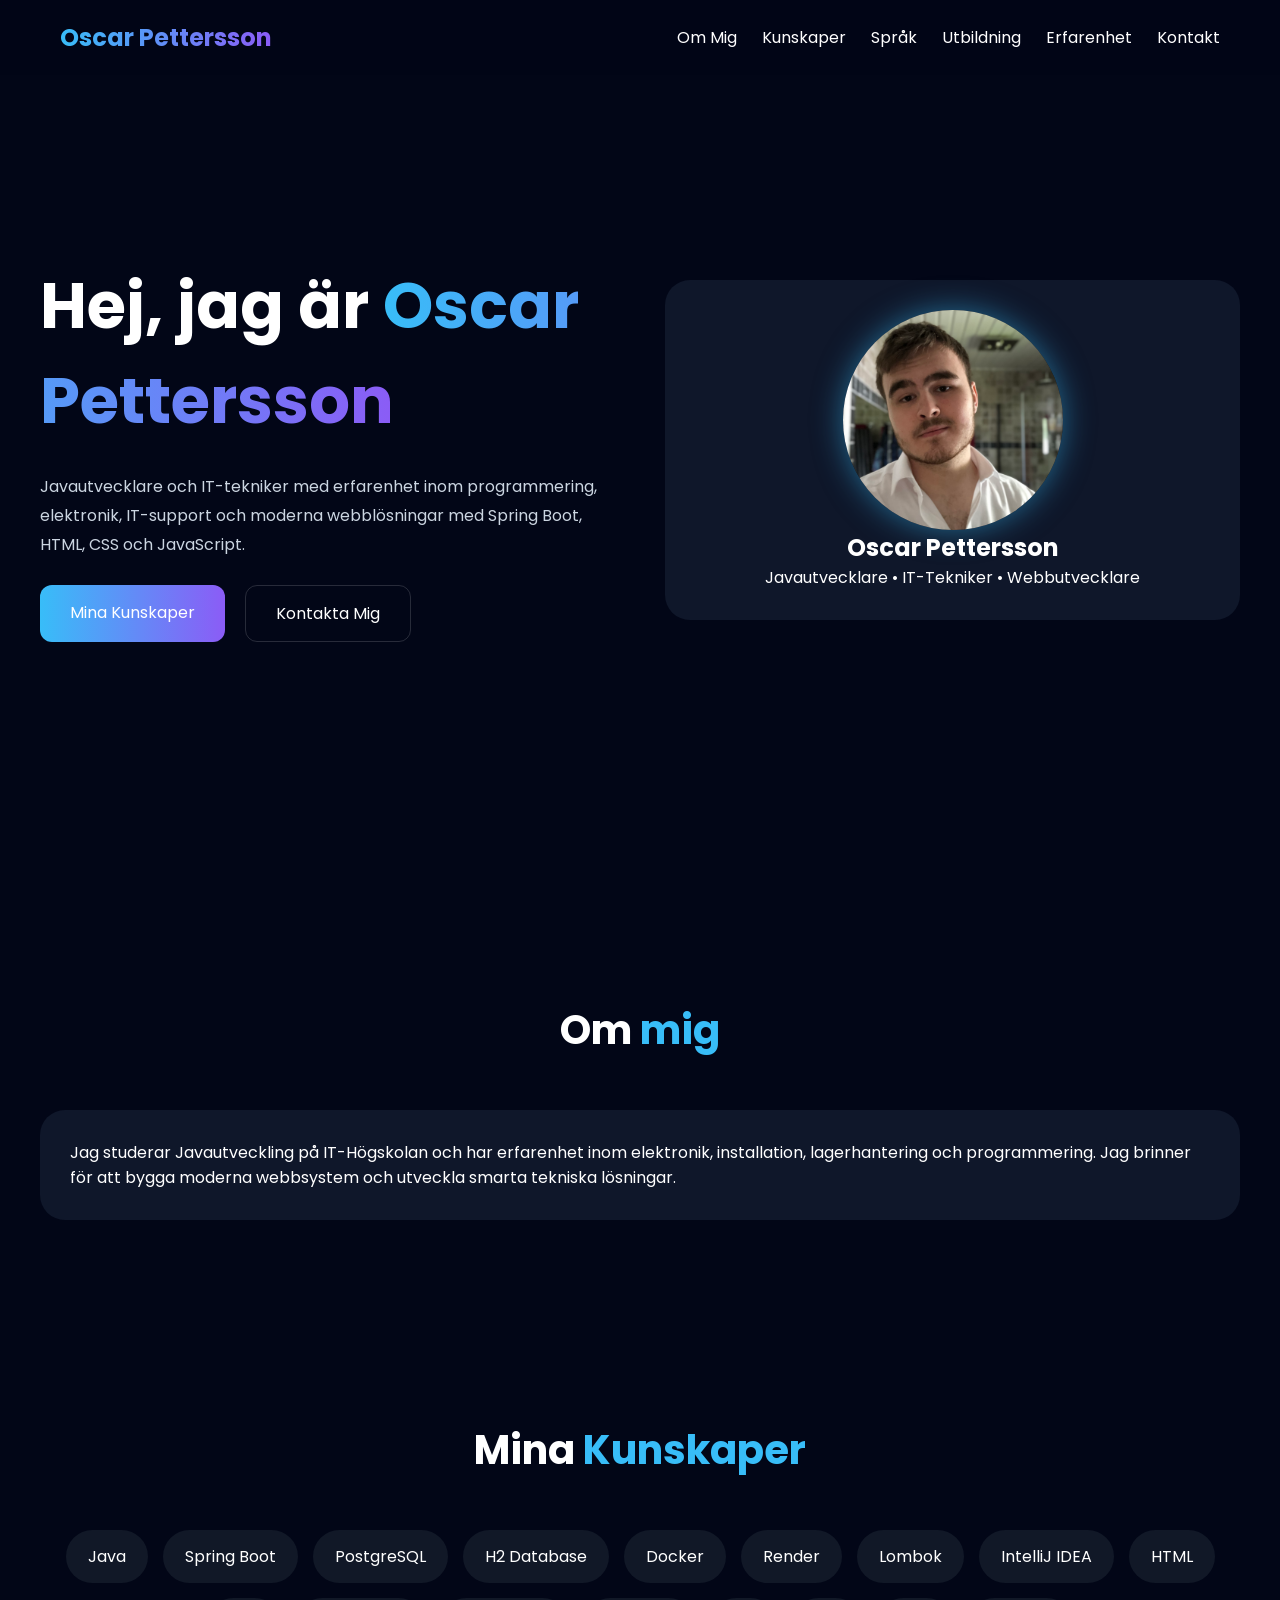
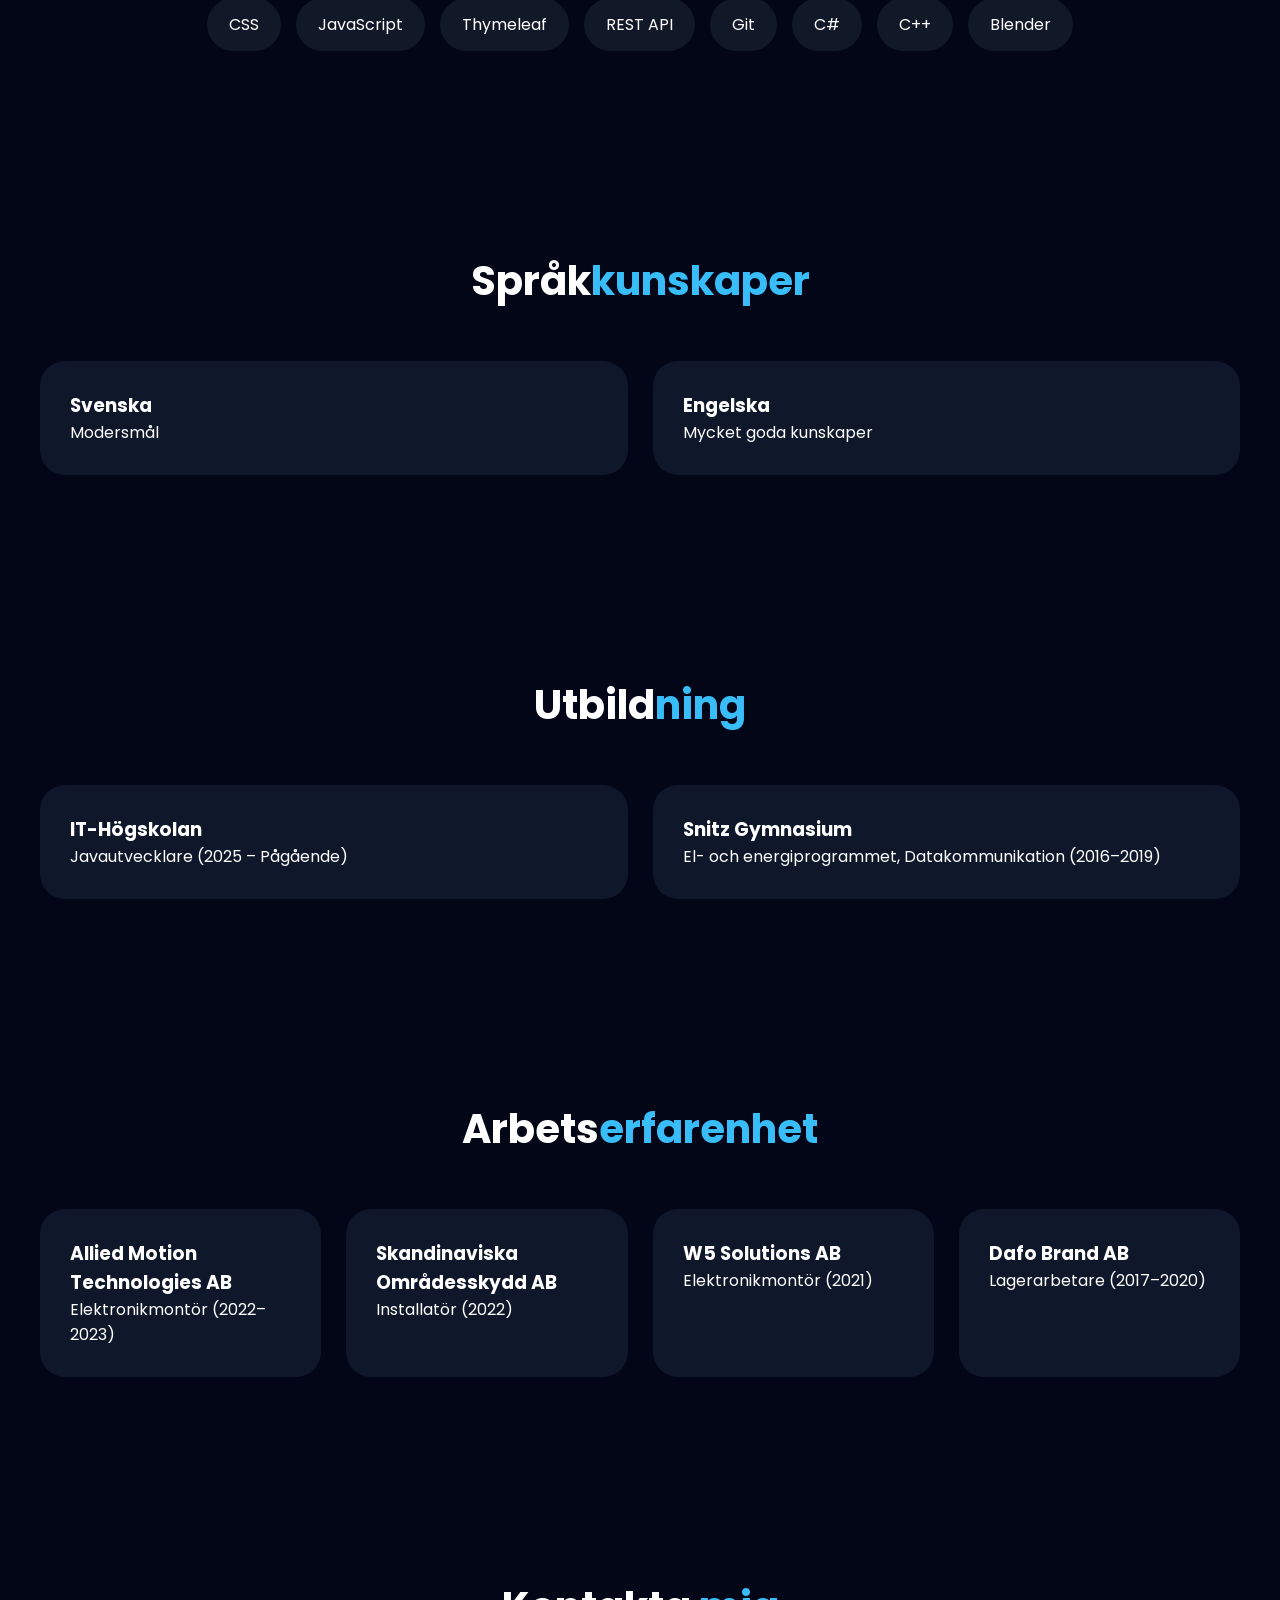
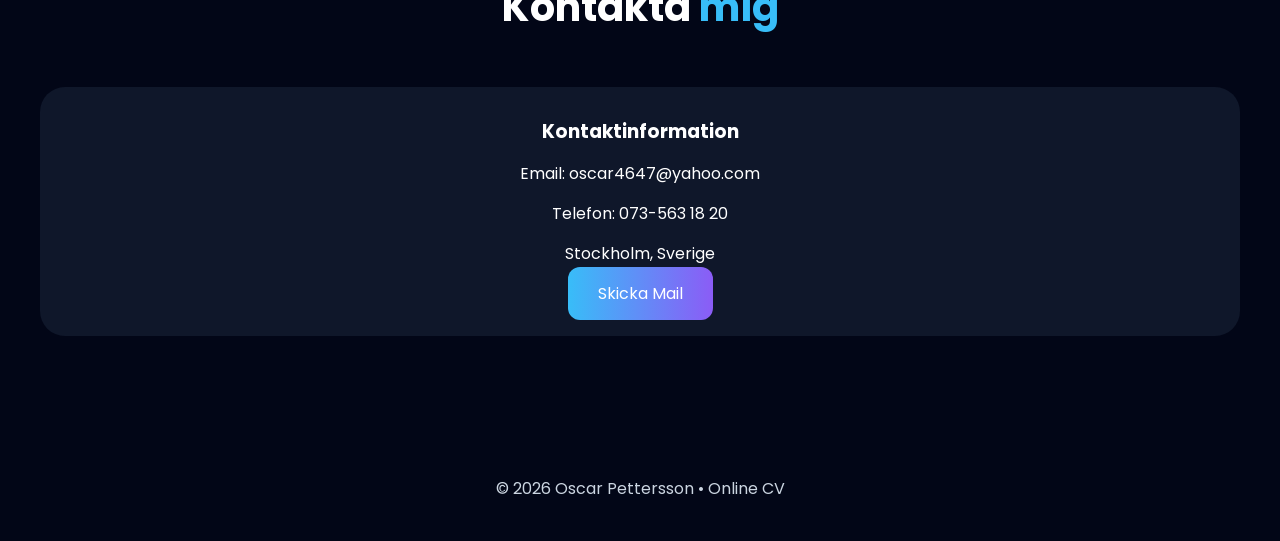
<file: index.html>
<!DOCTYPE html>
<html lang="sv">
<head>
    <meta charset="UTF-8">
    <meta name="viewport" content="width=device-width, initial-scale=1.0">
    <title>Oscar Pettersson | Online CV</title>

    <link href="https://fonts.googleapis.com/css2?family=Poppins:wght@300;400;500;600;700&display=swap"
          rel="stylesheet">
    <link rel="stylesheet" href="css/style.css">
</head>
<body>

<nav>
    <div class="nav-container">
        <div class="logo">Oscar Pettersson</div>

        <ul>
            <li><a href="#about">Om Mig</a></li>
            <li><a href="#skills">Kunskaper</a></li>
            <li><a href="#languages">Språk</a></li>
            <li><a href="#education">Utbildning</a></li>
            <li><a href="#experience">Erfarenhet</a></li>
            <li><a href="#contact">Kontakt</a></li>
        </ul>
    </div>
</nav>

<section class="hero">
    <div class="hero-container">

        <div class="hero-text hidden">
            <h1>Hej, jag är <span>Oscar Pettersson</span></h1>

            <p>
                Javautvecklare och IT-tekniker med erfarenhet inom programmering,
                elektronik, IT-support och moderna webblösningar med Spring Boot,
                HTML, CSS och JavaScript.
            </p>

            <div class="buttons">
                <a href="#skills" class="btn btn-primary">Mina Kunskaper</a>
                <a href="#contact" class="btn btn-secondary">Kontakta Mig</a>
            </div>
        </div>

        <div class="profile-card hidden">

            <div class="profile-img">
                <img src="images/ME.jpg" alt="Oscar Pettersson">
            </div>

            <h2>Oscar Pettersson</h2>

            <p>
                Javautvecklare • IT-Tekniker • Webbutvecklare
            </p>

        </div>

    </div>
</section>

<section id="about">
    <div class="container">

        <h2 class="section-title">Om <span>mig</span></h2>

        <div class="card hidden">
            <p>
                Jag studerar Javautveckling på IT-Högskolan och har erfarenhet
                inom elektronik, installation, lagerhantering och programmering.
                Jag brinner för att bygga moderna webbsystem och utveckla smarta tekniska lösningar.
            </p>
        </div>

    </div>
</section>

<section id="skills">
    <div class="container">

        <h2 class="section-title">Mina <span>Kunskaper</span></h2>

        <div class="skills hidden">
            <div class="skill">Java</div>
            <div class="skill">Spring Boot</div>
            <div class="skill">PostgreSQL</div>
            <div class="skill">H2 Database</div>
            <div class="skill">Docker</div>
            <div class="skill">Render</div>
            <div class="skill">Lombok</div>
            <div class="skill">IntelliJ IDEA</div>
            <div class="skill">HTML</div>
            <div class="skill">CSS</div>
            <div class="skill">JavaScript</div>
            <div class="skill">Thymeleaf</div>
            <div class="skill">REST API</div>
            <div class="skill">Git</div>
            <div class="skill">C#</div>
            <div class="skill">C++</div>
            <div class="skill">Blender</div>
        </div>

    </div>
</section>

<section id="languages">
    <div class="container">

        <h2 class="section-title">Språk<span>kunskaper</span></h2>

        <div class="grid">

            <div class="card hidden">
                <h3>Svenska</h3>
                <p>Modersmål</p>
            </div>

            <div class="card hidden">
                <h3>Engelska</h3>
                <p>Mycket goda kunskaper</p>
            </div>

        </div>

    </div>
</section>

<section id="education">
    <div class="container">

        <h2 class="section-title">Utbild<span>ning</span></h2>

        <div class="grid">

            <div class="card hidden">
                <h3>IT-Högskolan</h3>
                <p>Javautvecklare (2025 – Pågående)</p>
            </div>

            <div class="card hidden">
                <h3>Snitz Gymnasium</h3>
                <p>El- och energiprogrammet, Datakommunikation (2016–2019)</p>
            </div>

        </div>

    </div>
</section>

<section id="experience">
    <div class="container">

        <h2 class="section-title">Arbets<span>erfarenhet</span></h2>

        <div class="grid">

            <div class="card hidden">
                <h3>Allied Motion Technologies AB</h3>
                <p>Elektronikmontör (2022–2023)</p>
            </div>

            <div class="card hidden">
                <h3>Skandinaviska Områdesskydd AB</h3>
                <p>Installatör (2022)</p>
            </div>

            <div class="card hidden">
                <h3>W5 Solutions AB</h3>
                <p>Elektronikmontör (2021)</p>
            </div>

            <div class="card hidden">
                <h3>Dafo Brand AB</h3>
                <p>Lagerarbetare (2017–2020)</p>
            </div>

        </div>

    </div>
</section>

<section id="contact">
    <div class="container">

        <h2 class="section-title">Kontakta <span>mig</span></h2>

        <div class="contact hidden">

            <h3>Kontaktinformation</h3>

            <p>Email: oscar4647@yahoo.com</p>
            <p>Telefon: 073-563 18 20</p>
            <p>Stockholm, Sverige</p>

            <a href="mailto:oscar4647@yahoo.com" class="btn btn-primary">
                Skicka Mail
            </a>

        </div>

    </div>
</section>

<footer>
    © 2026 Oscar Pettersson • Online CV
</footer>

<script src="js/app.js"></script>

</body>
</html>
</file>
<file: css/style.css>
* {
    margin: 0;
    padding: 0;
    box-sizing: border-box;
    scroll-behavior: smooth;
}

:root {
    --bg: #020617;
    --card: #0f172a;
    --accent: #38bdf8;
    --accent2: #8b5cf6;
    --text: #f8fafc;
    --muted: #cbd5e1;
}

body {
    font-family: 'Poppins', sans-serif;
    background: var(--bg);
    color: white;
    overflow-x: hidden;
}

nav {
    position: fixed;
    width: 100%;
    top: 0;
    z-index: 1000;
    backdrop-filter: blur(12px);
    background: rgba(2, 6, 23, 0.8);
}

.nav-container {
    max-width: 1200px;
    margin: auto;
    display: flex;
    justify-content: space-between;
    align-items: center;
    padding: 20px;
}

.logo {
    font-size: 1.5rem;
    font-weight: 700;
    background: linear-gradient(90deg, var(--accent), var(--accent2));
    -webkit-background-clip: text;
    -webkit-text-fill-color: transparent;
}

nav ul {
    display: flex;
    gap: 25px;
    list-style: none;
}

nav a {
    color: white;
    text-decoration: none;
}

.hero {
    min-height: 100vh;
    display: flex;
    align-items: center;
    padding: 120px 20px;
}

.hero-container {
    max-width: 1200px;
    width: 100%;
    margin: auto;
    display: grid;
    grid-template-columns:1fr 1fr;
    gap: 50px;
    align-items: center;
}

.hero-text h1 {
    font-size: 4rem;
}

.hero-text span {
    background: linear-gradient(90deg, var(--accent), var(--accent2));
    -webkit-background-clip: text;
    -webkit-text-fill-color: transparent;
}

.hero-text p {
    margin: 25px 0;
    color: var(--muted);
    line-height: 1.8;
}

.buttons {
    display: flex;
    gap: 20px;
    flex-wrap: wrap;
}

.btn {
    padding: 15px 30px;
    border-radius: 12px;
    text-decoration: none;
    color: white;
}

.btn-primary {
    background: linear-gradient(90deg, var(--accent), var(--accent2));
}

.btn-secondary {
    border: 1px solid rgba(255, 255, 255, 0.15);
}

.profile-card,
.card,
.contact {
    background: var(--card);
    border-radius: 25px;
    padding: 30px;
}

.profile-card {
    text-align: center;
}

.profile-img {
    width: 220px;
    height: 220px;
    margin: auto;
    border-radius: 50%;
    overflow: hidden;
    box-shadow: 0 0 30px rgba(56, 189, 248, .5);
}

.profile-img img {
    width: 100%;
    height: 100%;
    object-fit: cover;
}

.container {
    max-width: 1200px;
    margin: auto;
}

section {
    padding: 100px 20px;
}

.section-title {
    text-align: center;
    font-size: 2.5rem;
    margin-bottom: 50px;
}

.section-title span {
    color: var(--accent);
}

.grid {
    display: grid;
    grid-template-columns:repeat(auto-fit, minmax(280px, 1fr));
    gap: 25px;
}

.skills {
    display: flex;
    flex-wrap: wrap;
    gap: 15px;
    justify-content: center;
}

.skill {
    padding: 14px 22px;
    border-radius: 999px;
    background: #111827;
}

.hidden {
    opacity: 0;
    transform: translateY(30px);
    transition: 1s;
}

.show {
    opacity: 1;
    transform: translateY(0);
}

.contact {
    text-align: center;
}

.contact p {
    margin: 15px 0;
}

footer {
    text-align: center;
    padding: 40px;
    color: var(--muted);
}

@media (max-width: 900px) {

    nav ul {
        display: none;
    }

    .hero-container {
        grid-template-columns:1fr;
        text-align: center;
    }

    .buttons {
        justify-content: center;
    }

    .hero-text h1 {
        font-size: 2.5rem;
    }
}

@media (max-width: 600px) {

    .hero-text h1 {
        font-size: 2rem;
    }

    .profile-img {
        width: 160px;
        height: 160px;
    }

    .section-title {
        font-size: 2rem;
    }
}
</file>
